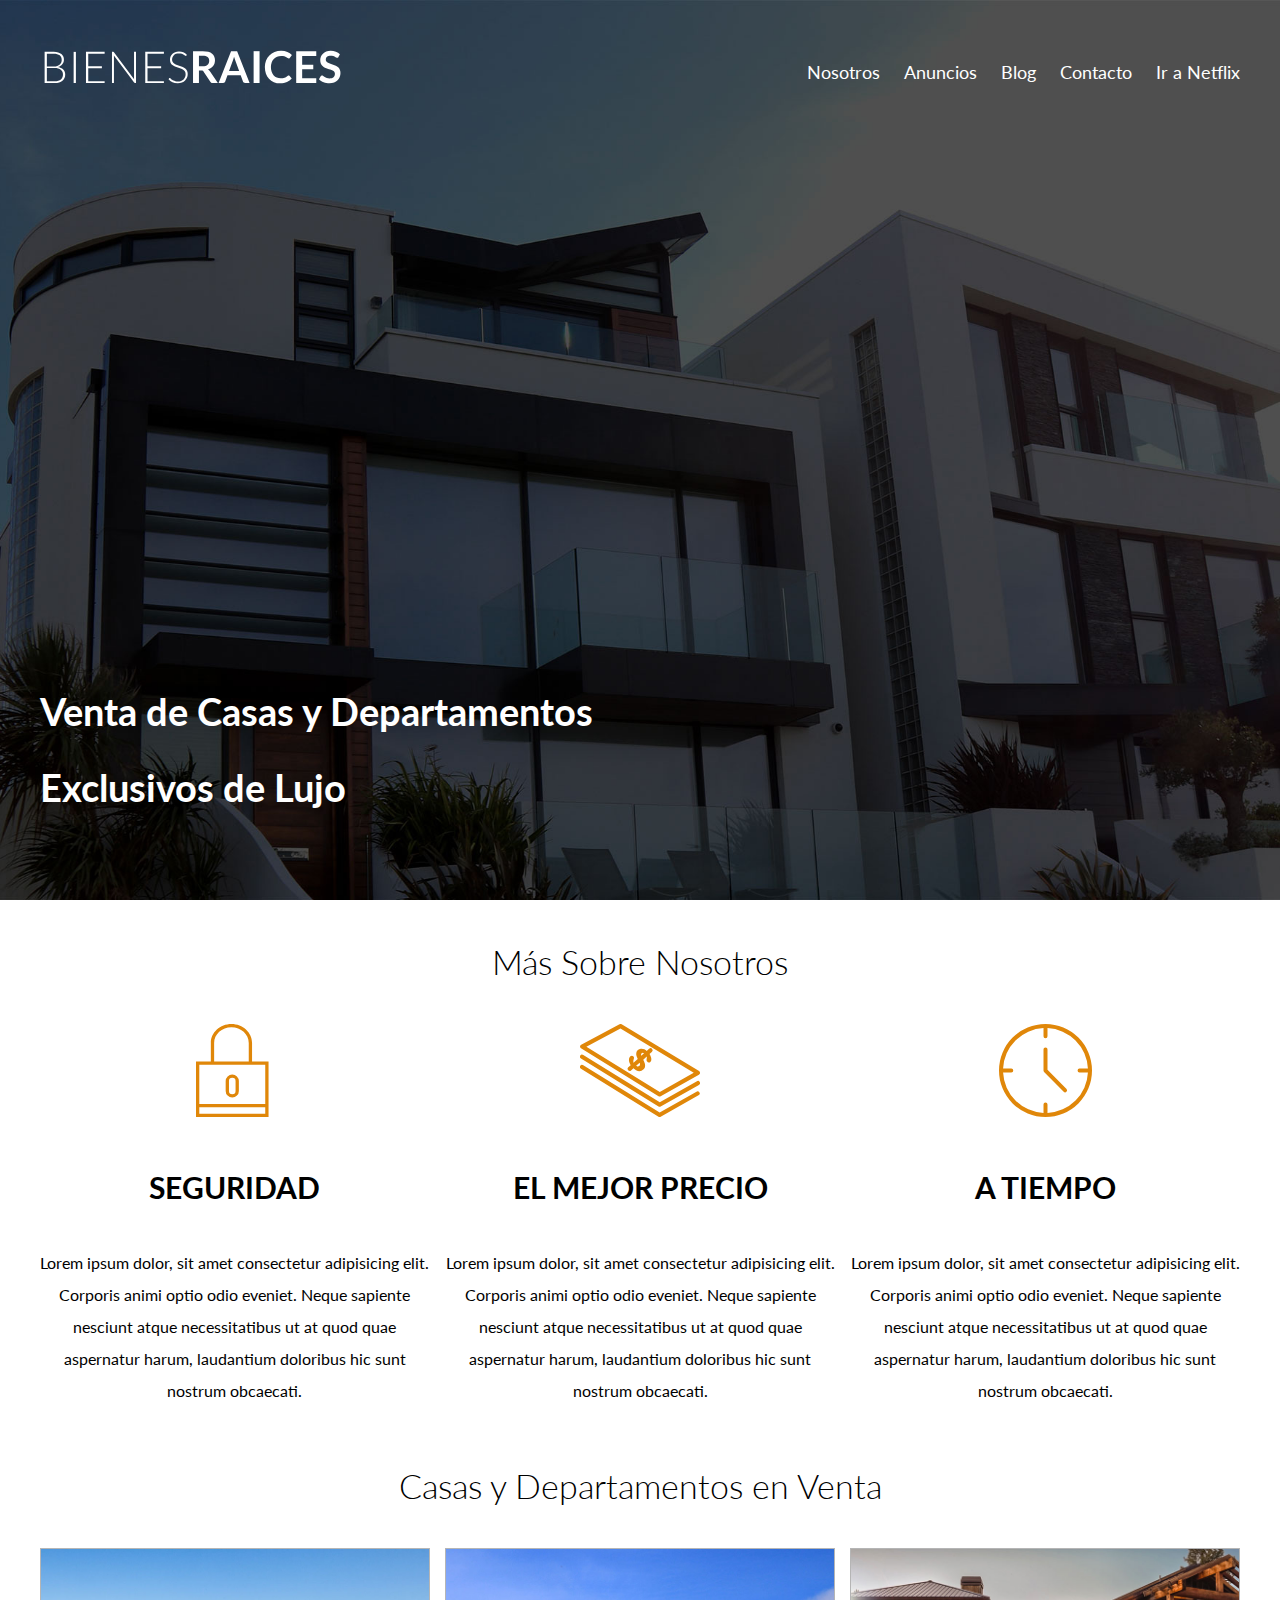
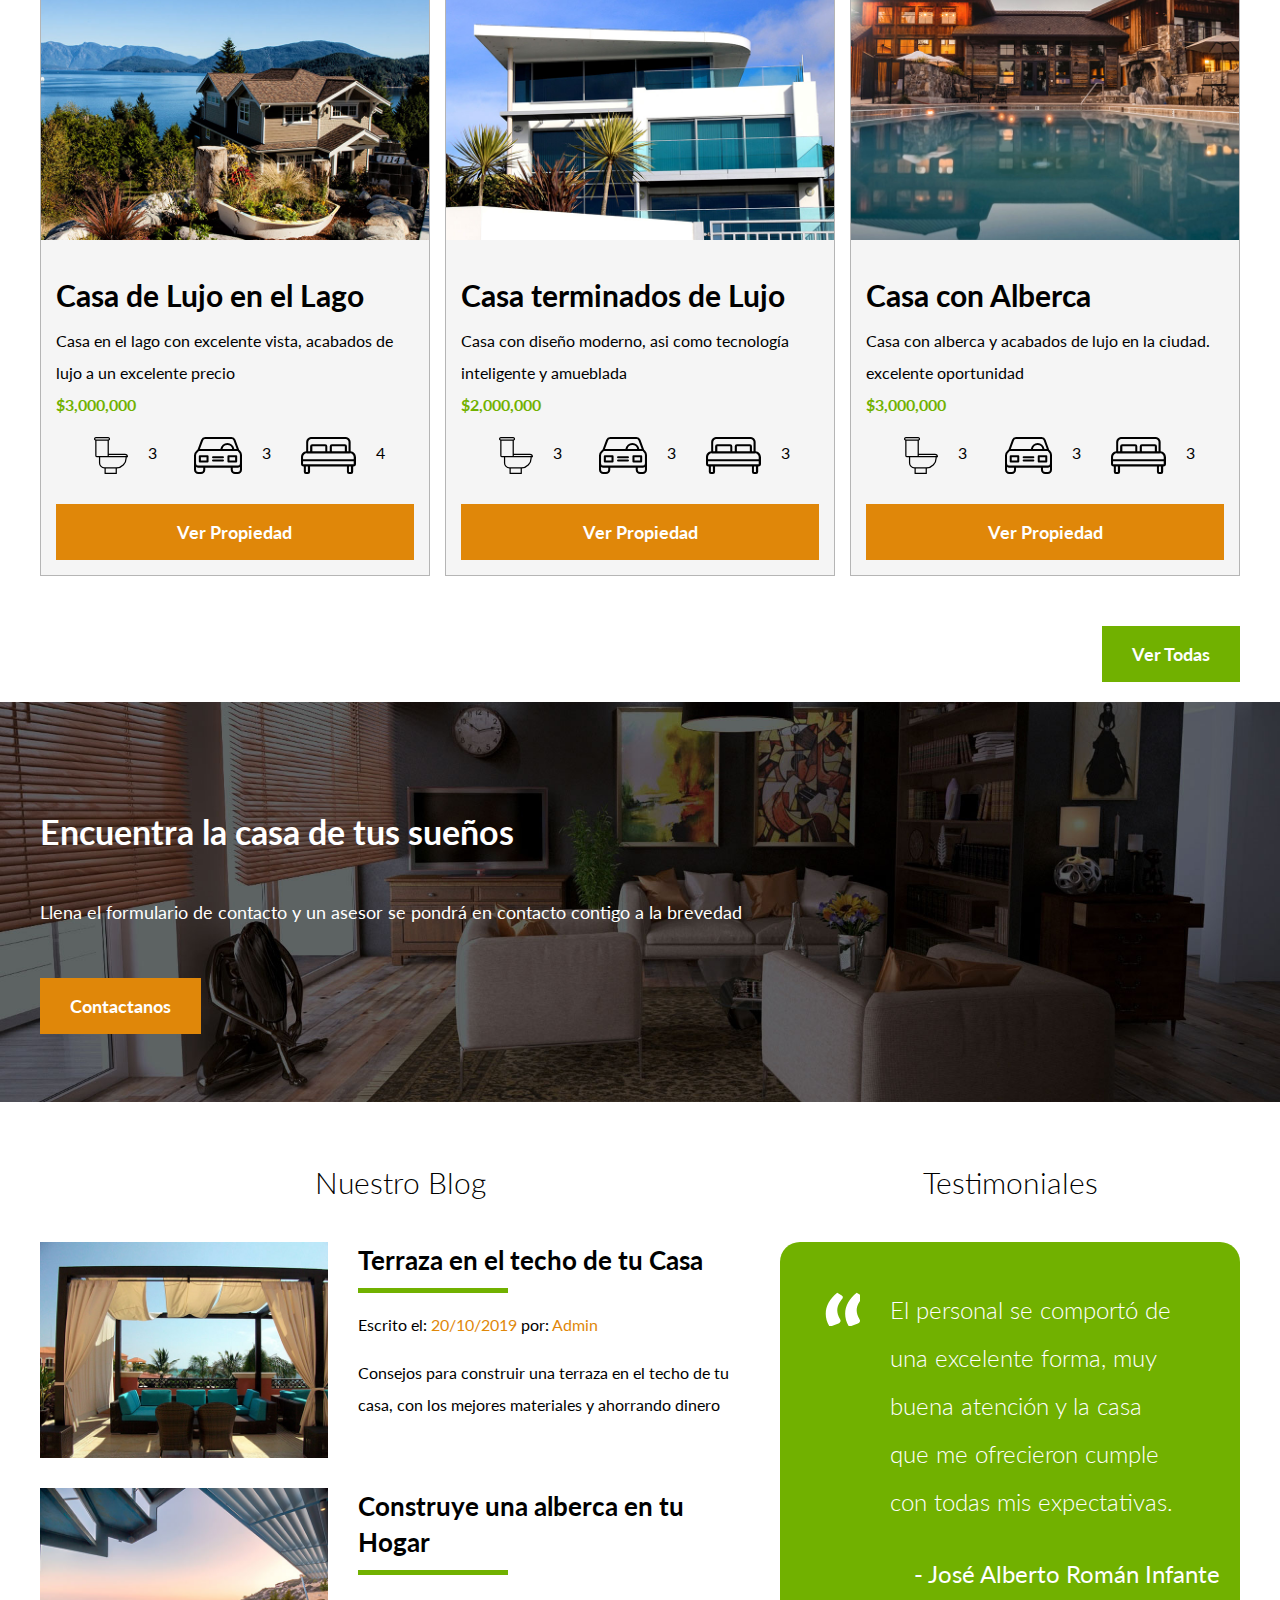
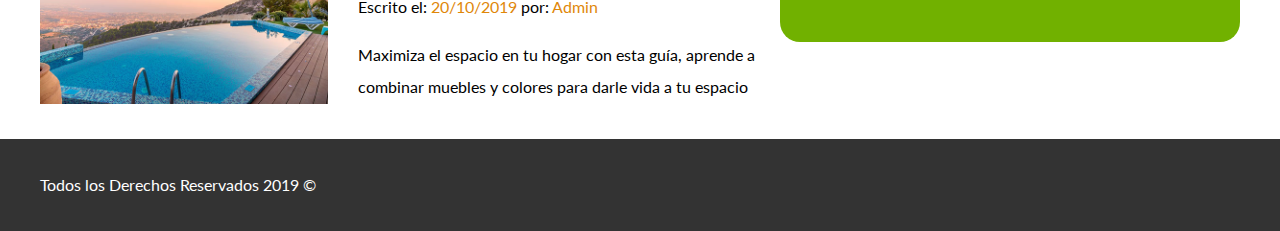
<file: index.html>
<!DOCTYPE html>
<html lang="en">
<head>
    <meta charset="UTF-8">
    <meta name="viewport" content="width=device-width, initial-scale=1.0">
    <meta http-equiv="X-UA-Compatible" content="ie=edge">
    <title>Bienes Raices</title>
    <link href="https://fonts.googleapis.com/css?family=Lato:300,400,700,900&display=swap" rel="stylesheet">
    <link rel="stylesheet" href="css/normalize.css">
    <link rel="stylesheet" href="css/style.css">

</head>
<body>
    <header class="site-header inicio">
        <div class="contenedor contenido-header">
            <div class="barra">
                <a href="/">
                    <img src="img/logo.svg" alt="Logo tipo de Bienes Raices">
                </a>

                <nav class="navegacion">
                    <a href="nosotros.html">Nosotros</a>
                    <a href="anuncios.html">Anuncios</a>
                    <a href="blog.html">Blog</a>
                    <a href="contacto.html">Contacto</a>
                    <a target="_blank" href="http://netflix.com">Ir a Netflix</a>
                </nav>
            </div>
            <h1>Venta de Casas y Departamentos Exclusivos de Lujo</h1>
        </div> <!-- contendor-->
    </header>


<section class="contenedor seccion">
    <h2 class="fw-300 centrar-texto">Más Sobre Nosotros</h2>
    
    <div class="iconos-nosotros">
        <div class="icono">
            <img src="img/icono1.svg" alt="Icono Seguridad">
            <h3>Seguridad</h3>
            <p>Lorem ipsum dolor, sit amet consectetur adipisicing elit. Corporis animi optio odio eveniet. Neque sapiente nesciunt atque necessitatibus ut at quod quae aspernatur harum, laudantium doloribus hic sunt nostrum obcaecati.</p>
        </div>
        
        <div class="icono">
            <img src="img/icono2.svg" alt="Icono Precio">
            <h3 class="encabezado">El Mejor Precio</h3>
            <p>Lorem ipsum dolor, sit amet consectetur adipisicing elit. Corporis animi optio odio eveniet. Neque sapiente nesciunt atque necessitatibus ut at quod quae aspernatur harum, laudantium doloribus hic sunt nostrum obcaecati.</p>
        </div>

        <div class="icono">
            <img src="img/icono3.svg" alt="Icono a Tiempo">
            <h3>A Tiempo</h3>
            <p>Lorem ipsum dolor, sit amet consectetur adipisicing elit. Corporis animi optio odio eveniet. Neque sapiente nesciunt atque necessitatibus ut at quod quae aspernatur harum, laudantium doloribus hic sunt nostrum obcaecati.</p>
        </div>
    </div>
</section>


<main class="contenedor seccion">
    <h2 class="fw-300 centrar-texto">Casas y Departamentos en Venta</h2>
    
    <div class="contendor-anuncios">  
        <div class="anuncio">
            <img src="img/anuncio1.jpg" alt="Anuncio casa en el lago">
            <div class="contenido-anuncio">
                <h3>Casa de Lujo en el Lago</h3>
                <p>Casa en el lago con excelente vista, acabados de lujo a un excelente precio</p>
                <p class="precio">$3,000,000</p>
                
                <ul class="iconos_caracteristicas">
                        <li>
                            <img src="img/icono_wc.svg" alt="icono wc">
                            <p>3</p>
                        </li>
                        <li>
                            <img src="img/icono_estacionamiento.svg" alt="icono autos">
                            <p>3</p>
                        </li>
                        <li>
                            <img src="img/icono_dormitorio.svg" alt="icono habitaciones">
                            <p>4</p>
                        </li>
                    </ul>


                <a href="anuncio.html" class="boton boton-amarillo d-block">Ver Propiedad</a>
            </div>
        </div>

        <div class="anuncio">
            <img src="img/anuncio2.jpg" alt="Anuncio casa de Lujo">
            <div class="contenido-anuncio">
                <h3>Casa terminados de Lujo</h3>
                <p>Casa con diseño moderno, asi como tecnología inteligente y amueblada</p>
                <p class="precio">$2,000,000</p>

                <ul class="iconos_caracteristicas">
                    <li>
                        <img src="img/icono_wc.svg" alt="icono wc">
                        <p>3</p>
                    </li>
                    <li>
                        <img src="img/icono_estacionamiento.svg" alt="icono autos">
                        <p>3</p>
                    </li>
                    <li>
                        <img src="img/icono_dormitorio.svg" alt="icono habitaciones">
                        <p>3</p>
                    </li>
                </ul>

                <a href="anuncio.html" class="boton boton-amarillo d-block">Ver Propiedad</a>
            </div>
        </div>

        <div class="anuncio">
            <img src="img/anuncio3.jpg" alt="Anuncio casa con alberca">
            <div class="contenido-anuncio">
                <h3>Casa con Alberca</h3>
                <p>Casa con alberca y acabados de lujo en la ciudad. excelente oportunidad</p>
                <p class="precio">$3,000,000</p>

                <ul class="iconos_caracteristicas">
                        <li>
                            <img src="img/icono_wc.svg" alt="icono wc">
                            <p>3</p>
                        </li>
                        <li>
                            <img src="img/icono_estacionamiento.svg" alt="icono autos">
                            <p>3</p>
                        </li>
                        <li>
                            <img src="img/icono_dormitorio.svg" alt="icono habitaciones">
                            <p>3</p>
                        </li>
                    </ul>

                <a href="anuncio.html" class="boton boton-amarillo d-block">Ver Propiedad</a>
            </div>
        </div>
    </div>  

    <div class="ver-todas">
        <a href="anuncios.html" class="boton boton-verde">Ver Todas</a>
    </div>
</main>

<section class="imagen-contacto">
    <div class="contenedor contenido-contacto">
        <h2>Encuentra la casa de tus sueños</h2>
        <p>Llena el formulario de contacto y un asesor se pondrá en contacto contigo a la brevedad</p>
        <a href="contacto.html" class="boton boton-amarillo">Contactanos</a>
    </div>
</section>

<div class="seccion-inferior contenedor seccion">
    <section class="blog">
        
            <h3 class="centrar-texto fw-300">Nuestro Blog</h3>

        <article class="entrada-blog">
            <div class="imagen">
                <img src="img/blog1.jpg" alt="Entrada de blog">
            </div>
            <div class="texto-entrada">
                <a href="entrada.html">
                    <h4>Terraza en el techo de tu Casa</h4>
                </a>
                <p>Escrito el: <span> 20/10/2019 </span> por: <span> Admin </span></p>
                <p>Consejos para construir una terraza en el techo de tu casa, con los mejores materiales y ahorrando dinero</p>
            </div>
        </article>
        
        <article class="entrada-blog">
            <div class="imagen">
                <img src="img/blog2.jpg" alt="Entrada de blog">
            </div>
            <div class="texto-entrada">
                <a href="entrada.html">
                    <h4>Construye una alberca en tu Hogar</h4>
                </a>
                <p>Escrito el: <span> 20/10/2019 </span> por: <span> Admin </span></p>
                <p>Maximiza el espacio en tu hogar con esta guía, aprende a combinar muebles y colores para darle vida a tu espacio</p>
            </div>
        </article>
    </section>

    <section class="testimoniales">
        <h3 class="centrar-texto fw-300">Testimoniales</h3>
        <div class="testimonial">
            <blockquote>
                El personal se comportó de una excelente forma, muy buena atención y la casa que me ofrecieron cumple con todas mis expectativas.
            </blockquote>
            <p>- José Alberto Román Infante</p>
        </div>
    </section>
</div>

<footer class="site-footer seccion">
     <div class="contenedor contenedor-footer">
        <nav class="navegacion">
            <a href="nosotros.html">Nosotros</a>
            <a href="anuncios.html">Anuncios</a>
            <a href="blog.html">Blog</a>
            <a href="contacto.html">Contacto</a>
        </nav>

        <p class="copyright">Todos los Derechos Reservados 2019 &copy; </p>
    </div>
</footer>

</body>
</html>
</file>
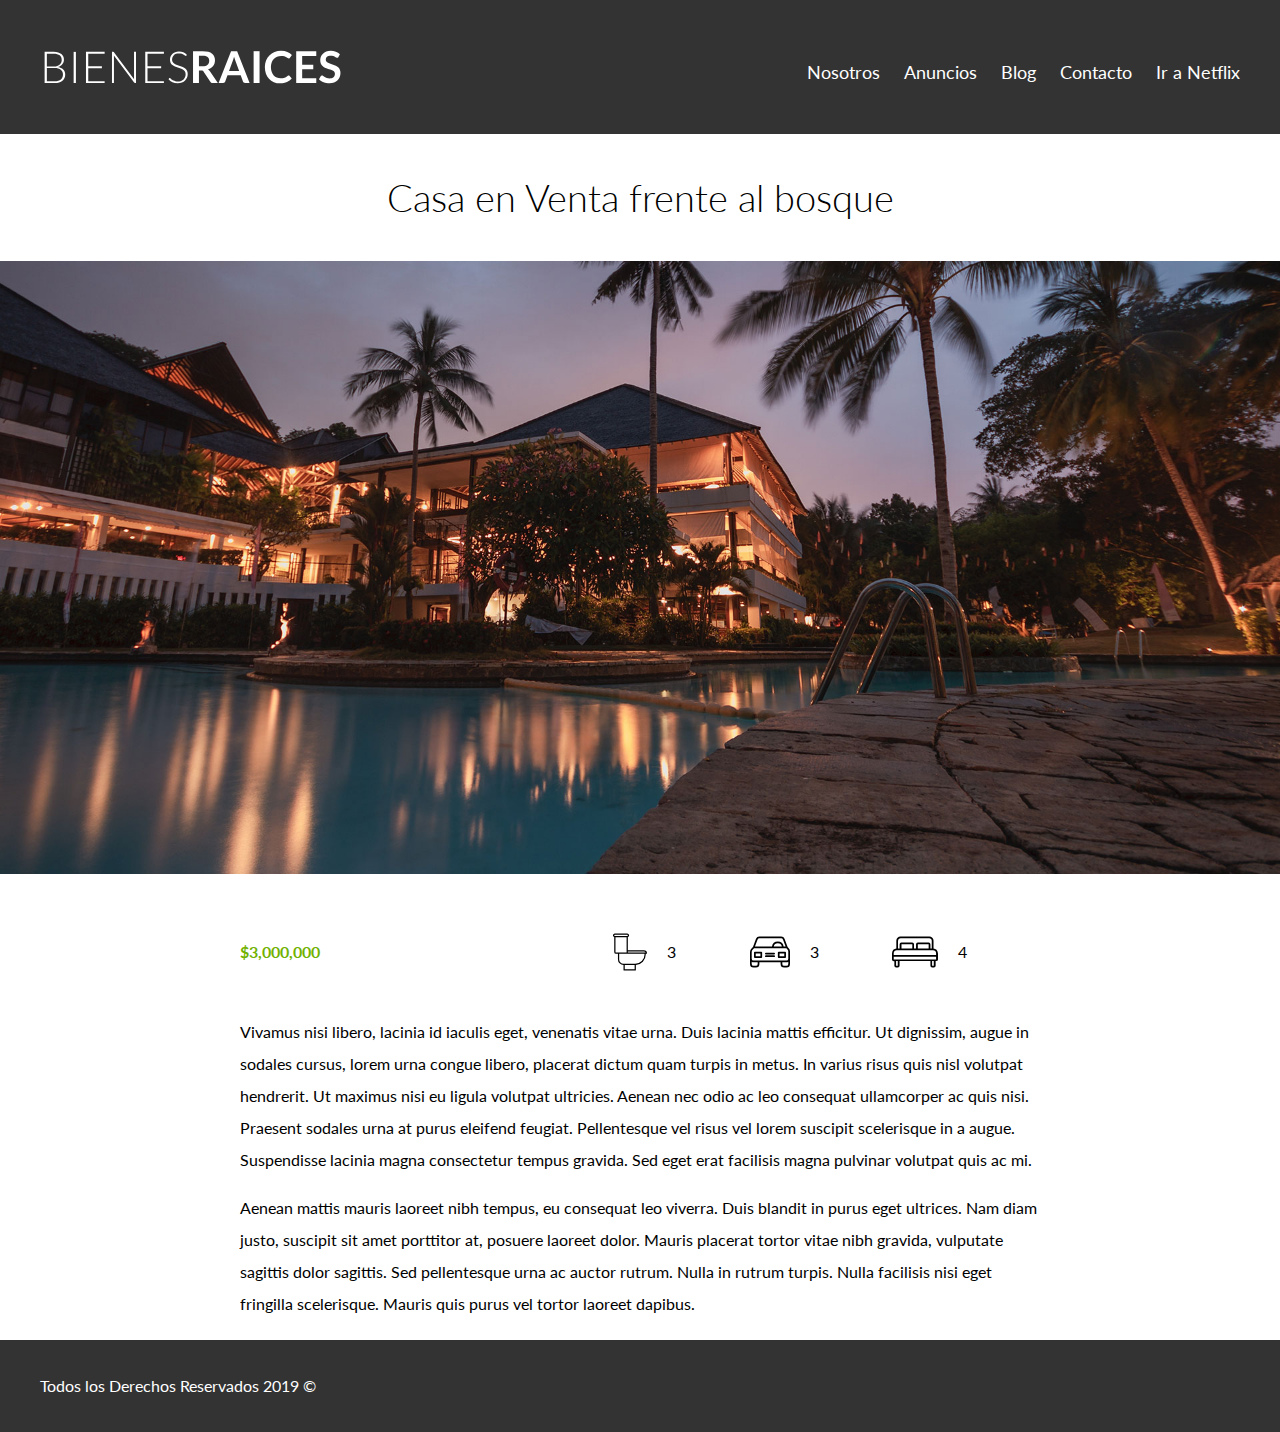
<file: anuncio.html>
<!DOCTYPE html>
<html lang="en">
<head>
    <meta charset="UTF-8">
    <meta name="viewport" content="width=device-width, initial-scale=1.0">
    <meta http-equiv="X-UA-Compatible" content="ie=edge">
    <title>Bienes Raices</title>
    <link href="https://fonts.googleapis.com/css?family=Lato:300,400,700,900&display=swap" rel="stylesheet">
    <link rel="stylesheet" href="css/normalize.css">
    <link rel="stylesheet" href="css/style.css">

</head>
<body>
    <header class="site-header">
        <div class="contenedor contenido-header">
            <div class="barra">
                <a href="/">
                    <img src="img/logo.svg" alt="Logo tipo de Bienes Raices">
                </a>

                <nav class="navegacion">
                    <a href="nosotros.html">Nosotros</a>
                    <a href="anuncios.html">Anuncios</a>
                    <a href="blog.html">Blog</a>
                    <a href="contacto.html">Contacto</a>
                    <a target="_blank" href="http://netflix.com">Ir a Netflix</a>
                </nav>
            </div>
            
        </div> <!-- contendor-->
    </header>

<h1 class="fw-300 centrar-texto">Casa en Venta frente al bosque</h1>
<img src="img/destacada.jpg" alt="Imagen Anuncio">

<main class="contenedor seccion contenido-centrado">
    <div class="resumen-propiedad">
        <p class="precio">$3,000,000</p>
        <ul class="iconos_caracteristicas">
            <li>
                <img src="img/icono_wc.svg" alt="icono wc">
                <p>3</p>
            </li>
            <li>
                <img src="img/icono_estacionamiento.svg" alt="icono autos">
                <p>3</p>
            </li>
            <li>
                <img src="img/icono_dormitorio.svg" alt="icono habitaciones">
                <p>4</p>
            </li>
        </ul>
    </div><!--resume-propiedad-->

    <p>Vivamus nisi libero, lacinia id iaculis eget, venenatis vitae urna. Duis lacinia mattis efficitur. Ut dignissim, 
    augue in sodales cursus, lorem urna congue libero, placerat dictum quam turpis in metus. In varius risus quis nisl volutpat hendrerit. 
    Ut maximus nisi eu ligula volutpat ultricies. Aenean nec odio ac leo consequat ullamcorper ac quis nisi. 
    Praesent sodales urna at purus eleifend feugiat. Pellentesque vel risus vel lorem suscipit scelerisque in a augue. 
    Suspendisse lacinia magna consectetur tempus gravida. Sed eget erat facilisis magna pulvinar volutpat quis ac mi.</p>

    <p>Aenean mattis mauris laoreet nibh tempus, eu consequat leo viverra. Duis blandit in purus eget ultrices. 
    Nam diam justo, suscipit sit amet porttitor at, posuere laoreet dolor. Mauris placerat tortor vitae nibh gravida, 
    vulputate sagittis dolor sagittis. Sed pellentesque urna ac auctor rutrum. Nulla in rutrum turpis. 
    Nulla facilisis nisi eget fringilla scelerisque. Mauris quis purus vel tortor laoreet dapibus.</p>

</main>

<footer class="site-footer seccion">
     <div class="contenedor contenedor-footer">
        <nav class="navegacion">
            <a href="nosotros.html">Nosotros</a>
            <a href="anuncios.html">Anuncios</a>
            <a href="blog.html">Blog</a>
            <a href="contacto.html">Contacto</a>
        </nav>

        <p class="copyright">Todos los Derechos Reservados 2019 &copy; </p>
    </div>
</footer>

</body>
</html>
</file>
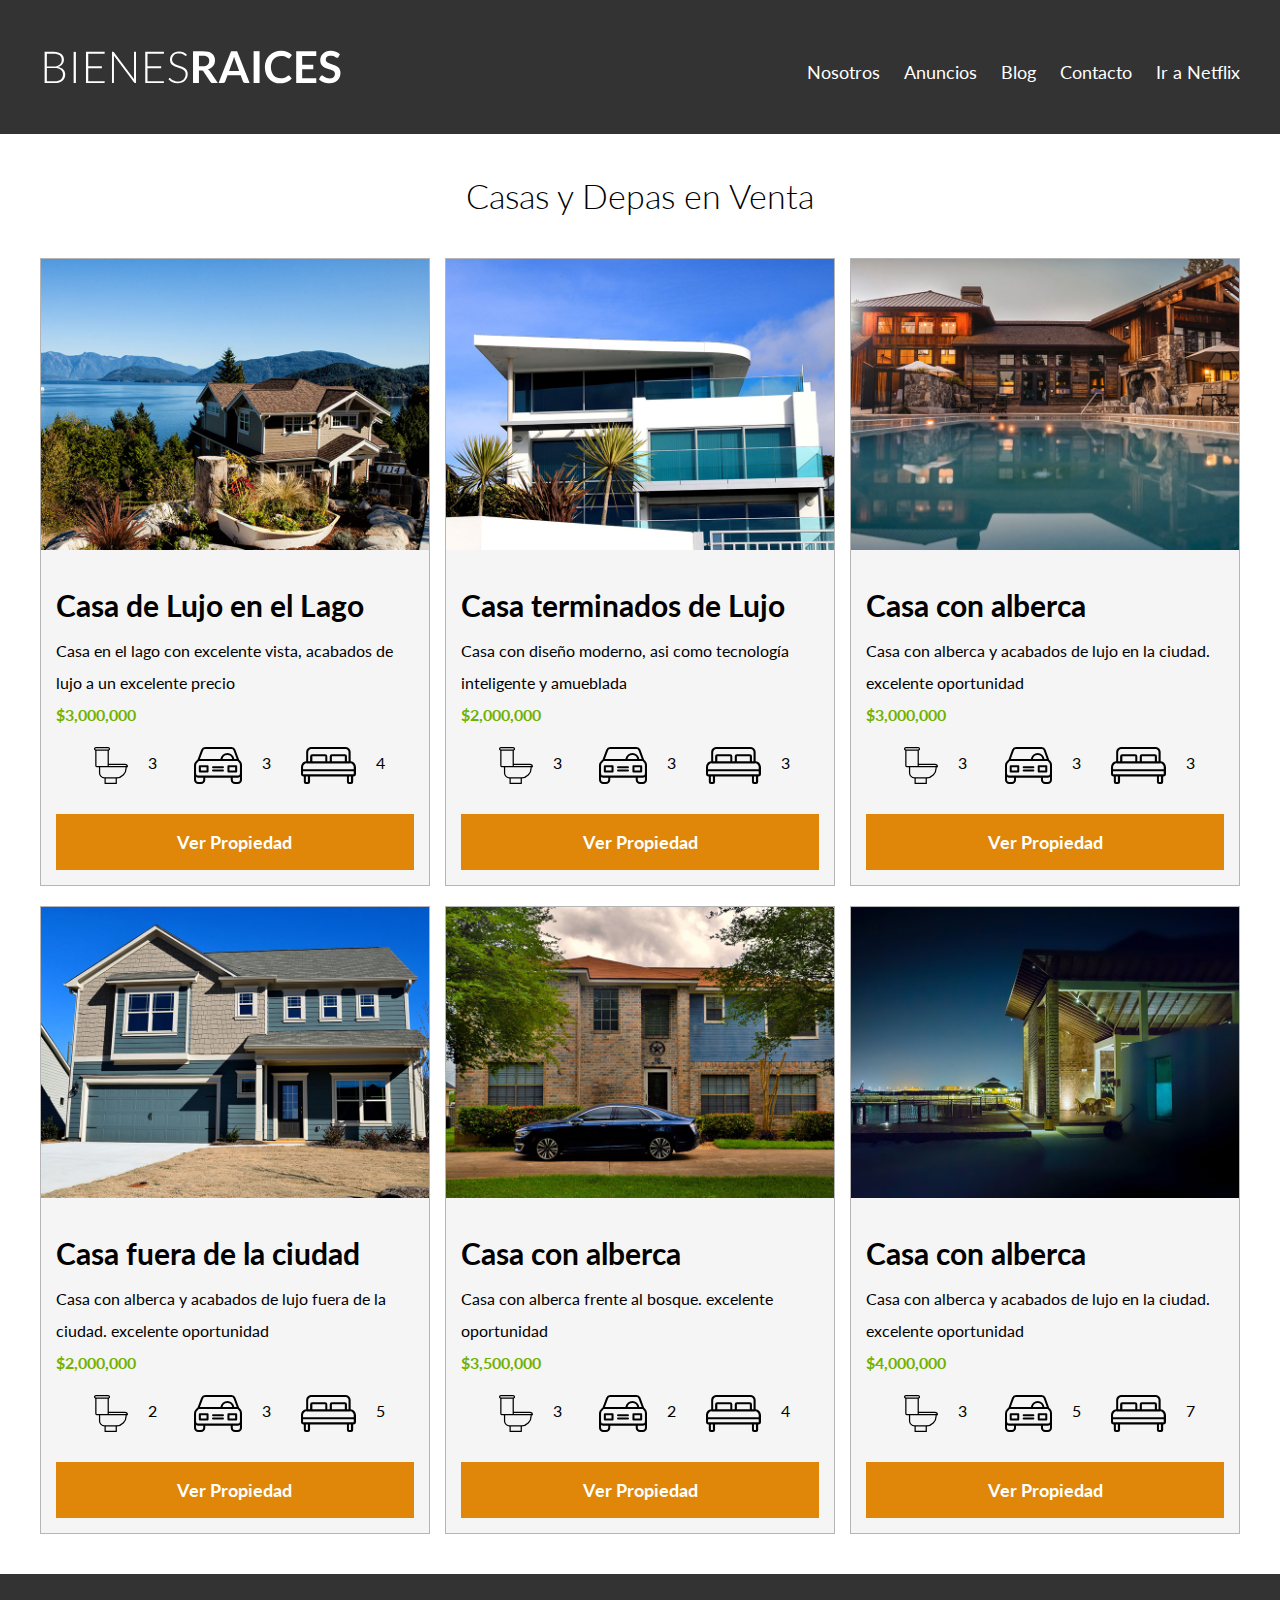
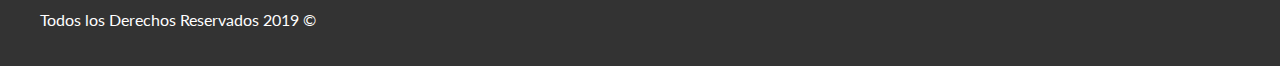
<file: anuncios.html>
<!DOCTYPE html>
<html lang="en">
<head>
    <meta charset="UTF-8">
    <meta name="viewport" content="width=device-width, initial-scale=1.0">
    <meta http-equiv="X-UA-Compatible" content="ie=edge">
    <title>Bienes Raices</title>
    <link href="https://fonts.googleapis.com/css?family=Lato:300,400,700,900&display=swap" rel="stylesheet">
    <link rel="stylesheet" href="css/normalize.css">
    <link rel="stylesheet" href="css/style.css">

</head>
<body>
    <header class="site-header">
        <div class="contenedor contenido-header">
            <div class="barra">
                <a href="/">
                    <img src="img/logo.svg" alt="Logo tipo de Bienes Raices">
                </a>

                <nav class="navegacion">
                    <a href="nosotros.html">Nosotros</a>
                    <a href="anuncios.html">Anuncios</a>
                    <a href="blog.html">Blog</a>
                    <a href="contacto.html">Contacto</a>
                    <a target="_blank" href="http://netflix.com">Ir a Netflix</a>
                </nav>
            </div>
            
        </div> <!-- contendor-->
    </header>

<main class="contenedor seccion">
        <h2 class="fw-300 centrar-texto">Casas y Depas en Venta</h2>
        
        <div class="contendor-anuncios">  
            <div class="anuncio">
                <img src="img/anuncio1.jpg" alt="Anuncio casa en el lago">
                <div class="contenido-anuncio">
                    <h3>Casa de Lujo en el Lago</h3>
                    <p>Casa en el lago con excelente vista, acabados de lujo a un excelente precio</p>
                    <p class="precio">$3,000,000</p>
                    
                    <ul class="iconos_caracteristicas">
                            <li>
                                <img src="img/icono_wc.svg" alt="icono wc">
                                <p>3</p>
                            </li>
                            <li>
                                <img src="img/icono_estacionamiento.svg" alt="icono autos">
                                <p>3</p>
                            </li>
                            <li>
                                <img src="img/icono_dormitorio.svg" alt="icono habitaciones">
                                <p>4</p>
                            </li>
                        </ul>
    
    
                    <a href="anuncio.html" class="boton boton-amarillo d-block">Ver Propiedad</a>
                </div>
            </div>
    
            <div class="anuncio">
                <img src="img/anuncio2.jpg" alt="Anuncio casa de Lujo">
                <div class="contenido-anuncio">
                    <h3>Casa terminados de Lujo</h3>
                    <p>Casa con diseño moderno, asi como tecnología inteligente y amueblada</p>
                    <p class="precio">$2,000,000</p>
    
                    <ul class="iconos_caracteristicas">
                        <li>
                            <img src="img/icono_wc.svg" alt="icono wc">
                            <p>3</p>
                        </li>
                        <li>
                            <img src="img/icono_estacionamiento.svg" alt="icono autos">
                            <p>3</p>
                        </li>
                        <li>
                            <img src="img/icono_dormitorio.svg" alt="icono habitaciones">
                            <p>3</p>
                        </li>
                    </ul>
    
                    <a href="anuncio.html" class="boton boton-amarillo d-block">Ver Propiedad</a>
                </div>
            </div>
    
            <div class="anuncio">
                <img src="img/anuncio3.jpg" alt="Anuncio casa con alberca">
                <div class="contenido-anuncio">
                    <h3>Casa con alberca</h3>
                    <p>Casa con alberca y acabados de lujo en la ciudad. excelente oportunidad</p>
                    <p class="precio">$3,000,000</p>
    
                    <ul class="iconos_caracteristicas">
                            <li>
                                <img src="img/icono_wc.svg" alt="icono wc">
                                <p>3</p>
                            </li>
                            <li>
                                <img src="img/icono_estacionamiento.svg" alt="icono autos">
                                <p>3</p>
                            </li>
                            <li>
                                <img src="img/icono_dormitorio.svg" alt="icono habitaciones">
                                <p>3</p>
                            </li>
                        </ul>
    
                    <a href="anuncio.html" class="boton boton-amarillo d-block">Ver Propiedad</a>
                </div><!--Contenido Anuncio-->
            </div><!--Anuncio-->
            
            <div class="anuncio">
                <img src="img/anuncio4.jpg" alt="Anuncio casa de lujo">
                <div class="contenido-anuncio">
                    <h3>Casa fuera de la ciudad</h3>
                    <p>Casa con alberca y acabados de lujo fuera de la ciudad. excelente oportunidad</p>
                    <p class="precio">$2,000,000</p>
    
                    <ul class="iconos_caracteristicas">
                            <li>
                                <img src="img/icono_wc.svg" alt="icono wc">
                                <p>2</p>
                            </li>
                            <li>
                                <img src="img/icono_estacionamiento.svg" alt="icono autos">
                                <p>3</p>
                            </li>
                            <li>
                                <img src="img/icono_dormitorio.svg" alt="icono habitaciones">
                                <p>5</p>
                            </li>
                        </ul>
    
                    <a href="anuncio.html" class="boton boton-amarillo d-block">Ver Propiedad</a>
                </div><!--Contenido Anuncio-->
            </div><!--Anuncio-->

            <div class="anuncio">
                <img src="img/anuncio5.jpg" alt="Anuncio casa frente al bosque">
                <div class="contenido-anuncio">
                    <h3>Casa con alberca</h3>
                    <p>Casa con alberca frente al bosque. excelente oportunidad</p>
                    <p class="precio">$3,500,000</p>
    
                    <ul class="iconos_caracteristicas">
                            <li>
                                <img src="img/icono_wc.svg" alt="icono wc">
                                <p>3</p>
                            </li>
                            <li>
                                <img src="img/icono_estacionamiento.svg" alt="icono autos">
                                <p>2</p>
                            </li>
                            <li>
                                <img src="img/icono_dormitorio.svg" alt="icono habitaciones">
                                <p>4</p>
                            </li>
                        </ul>
    
                    <a href="anuncio.html" class="boton boton-amarillo d-block">Ver Propiedad</a>
                </div><!--Contenido Anuncio-->
            </div><!--Anuncio-->

            <div class="anuncio">
                <img src="img/anuncio6.jpg" alt="Anuncio casa con alberca">
                <div class="contenido-anuncio">
                    <h3>Casa con alberca</h3>
                    <p>Casa con alberca y acabados de lujo en la ciudad. excelente oportunidad</p>
                    <p class="precio">$4,000,000</p>

                    <ul class="iconos_caracteristicas">
                            <li>
                                <img src="img/icono_wc.svg" alt="icono wc">
                                <p>3</p>
                            </li>
                            <li>
                                <img src="img/icono_estacionamiento.svg" alt="icono autos">
                                <p>5</p>
                            </li>
                            <li>
                                <img src="img/icono_dormitorio.svg" alt="icono habitaciones">
                                <p>7</p>
                            </li>
                        </ul>

                    <a href="anuncio.html" class="boton boton-amarillo d-block">Ver Propiedad</a>
                </div><!--Contenido Anuncio-->
            </div><!--Anuncio-->
        </div>  
    
       
    </main>

<footer class="site-footer seccion">
     <div class="contenedor contenedor-footer">
        <nav class="navegacion">
            <a href="nosotros.html">Nosotros</a>
            <a href="anuncios.html">Anuncios</a>
            <a href="blog.html">Blog</a>
            <a href="contacto.html">Contacto</a>
        </nav>

        <p class="copyright">Todos los Derechos Reservados 2019 &copy; </p>
    </div>
</footer>

</body>
</html>
</file>
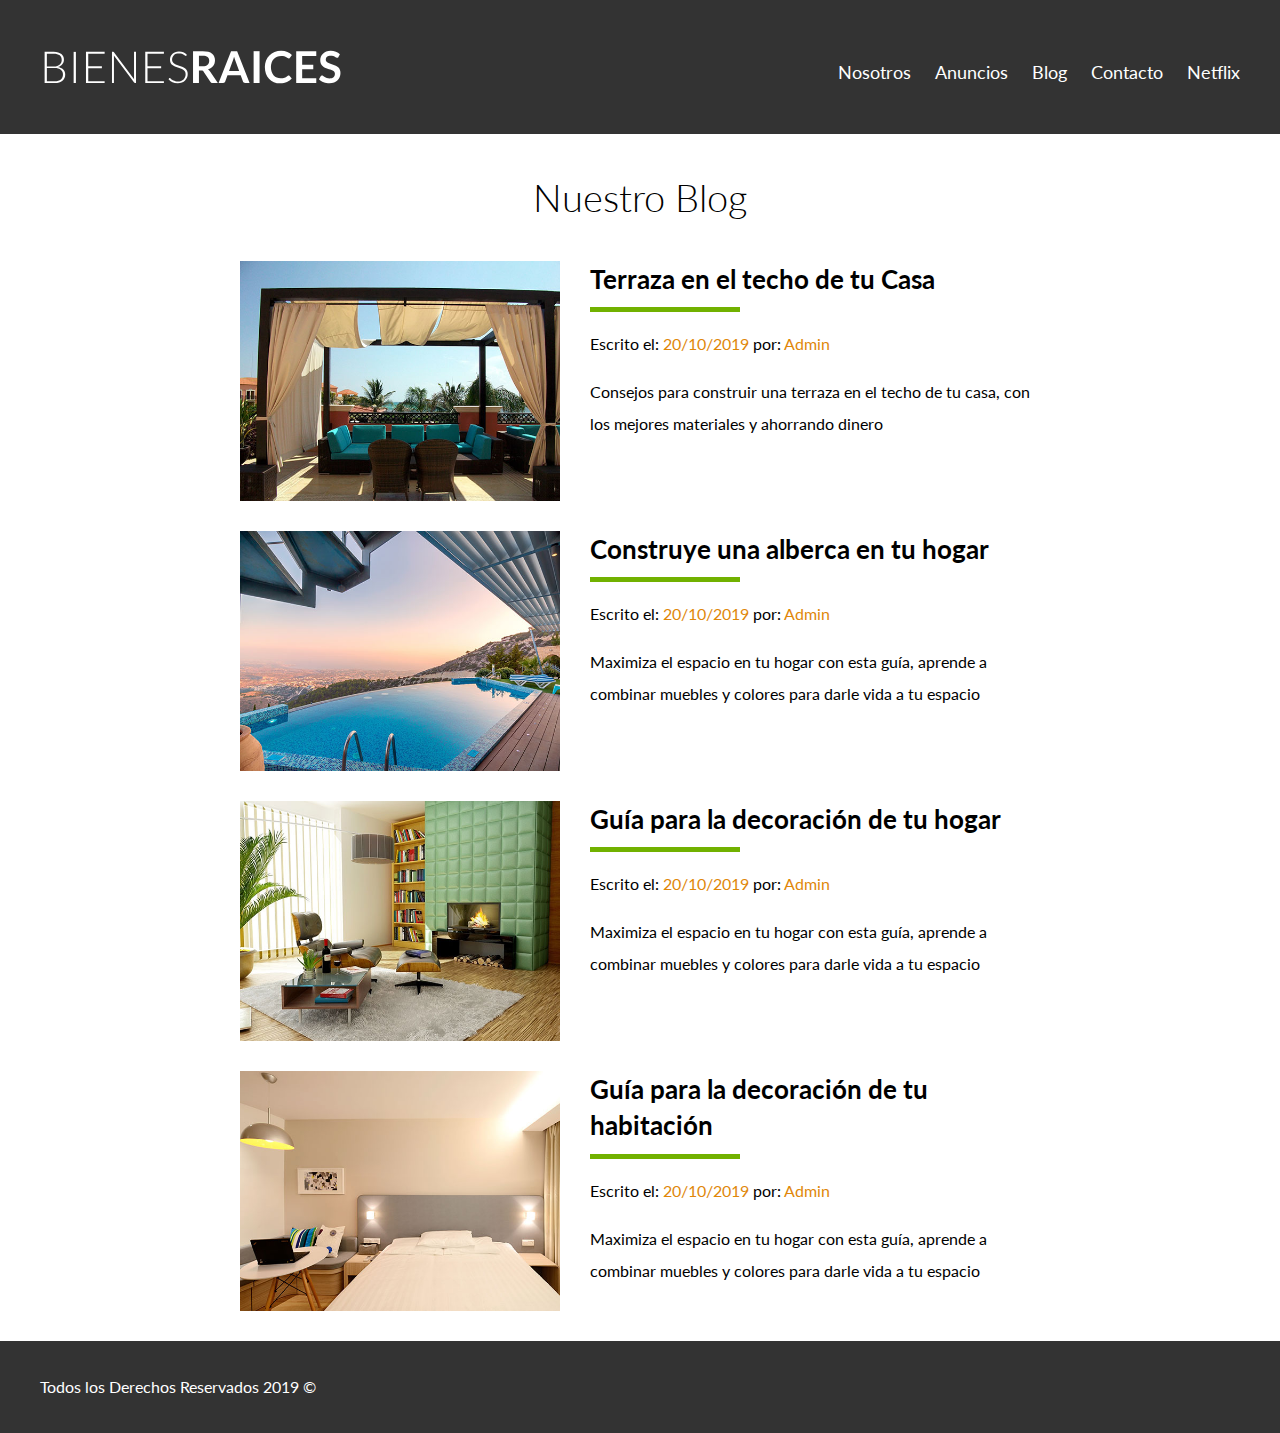
<file: blog.html>
<!DOCTYPE html>
<html lang="en">

<head>
    <meta charset="UTF-8">
    <meta name="viewport" content="width=device-width, initial-scale=1.0">
    <meta http-equiv="X-UA-Compatible" content="ie=edge">
    <title>Bienes Raices</title>
    <link href="https://fonts.googleapis.com/css?family=Lato:300,400,700,900&display=swap" rel="stylesheet">
    <link rel="stylesheet" href="css/normalize.css">
    <link rel="stylesheet" href="css/style.css">

</head>

<body>
    <header class="site-header">
        <div class="contenedor contenido-header">
            <div class="barra">
                <a href="/">
                    <img src="img/logo.svg" alt="Logo tipo de Bienes Raices">
                </a>

                <nav class="navegacion">
                    <a href="nosotros.html">Nosotros</a>
                    <a href="anuncios.html">Anuncios</a>
                    <a href="blog.html">Blog</a>
                    <a href="contacto.html">Contacto</a>
                    <a target="_blank" href="http://netflix.com">Netflix</a>
                </nav>
            </div>

        </div>
        <!-- contendor-->
    </header>

    <main class="contenedor seccion contenido-centrado">
        <h1 class="fw-300 centrar-texto">Nuestro Blog</h1>

        <article class="entrada-blog">
            <div class="imagen">
                <img src="img/blog1.jpg" alt="Entrada de blog">
            </div>
            <div class="texto-entrada">
                <a href="entrada.html">
                    <h4>Terraza en el techo de tu Casa</h4>
                </a>
                <p>Escrito el: <span> 20/10/2019 </span> por: <span> Admin </span></p>
                <p>Consejos para construir una terraza en el techo de tu casa, con los mejores materiales y ahorrando dinero</p>
            </div>
        </article>

        <article class="entrada-blog">
            <div class="imagen">
                <img src="img/blog2.jpg" alt="Entrada de blog">
            </div>
            <div class="texto-entrada">
                <a href="entrada.html">
                    <h4>Construye una alberca en tu hogar</h4>
                </a>
                <p>Escrito el: <span> 20/10/2019 </span> por: <span> Admin </span></p>
                <p>Maximiza el espacio en tu hogar con esta guía, aprende a combinar muebles y colores para darle vida a tu espacio</p>
            </div>
        </article>

        <article class="entrada-blog">
            <div class="imagen">
                <img src="img/blog3.jpg" alt="Entrada de blog">
            </div>
            <div class="texto-entrada">
                <a href="entrada.html">
                    <h4>Guía para la decoración de tu hogar</h4>
                </a>
                <p>Escrito el: <span> 20/10/2019 </span> por: <span> Admin </span></p>
                <p>Maximiza el espacio en tu hogar con esta guía, aprende a combinar muebles y colores para darle vida a tu espacio</p>
            </div>
        </article>

        <article class="entrada-blog">
            <div class="imagen">
                <img src="img/blog4.jpg" alt="Entrada de blog">
            </div>
            <div class="texto-entrada">
                <a href="entrada.html">
                    <h4>Guía para la decoración de tu habitación</h4>
                </a>
                <p>Escrito el: <span> 20/10/2019 </span> por: <span> Admin </span></p>
                <p>Maximiza el espacio en tu hogar con esta guía, aprende a combinar muebles y colores para darle vida a tu espacio</p>
            </div>
        </article>

    </main>

    <footer class="site-footer seccion">
        <div class="contenedor contenedor-footer">
            <nav class="navegacion">
                <a href="nosotros.html">Nosotros</a>
                <a href="anuncios.html">Anuncios</a>
                <a href="blog.html">Blog</a>
                <a href="contacto.html">Contacto</a>
            </nav>

            <p class="copyright">Todos los Derechos Reservados 2019 &copy; </p>
        </div>
    </footer>

</body>

</html>
</file>
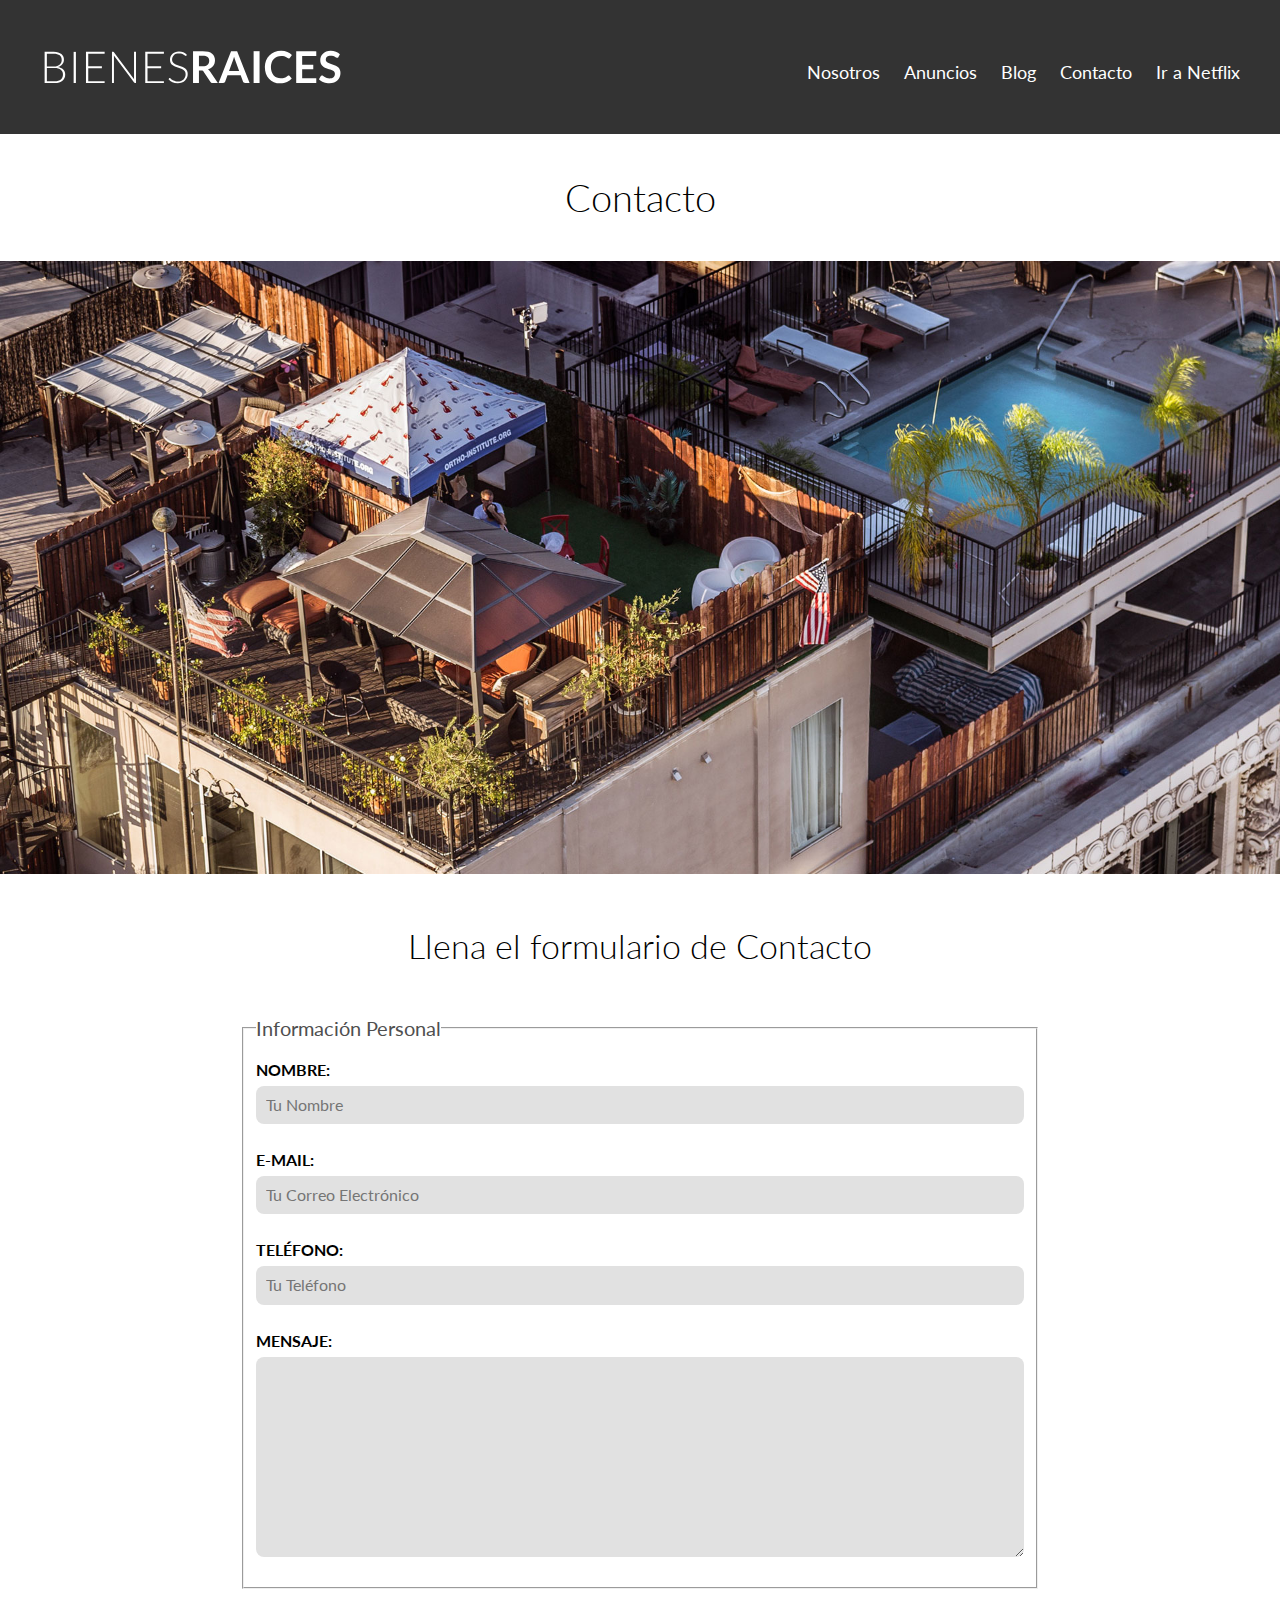
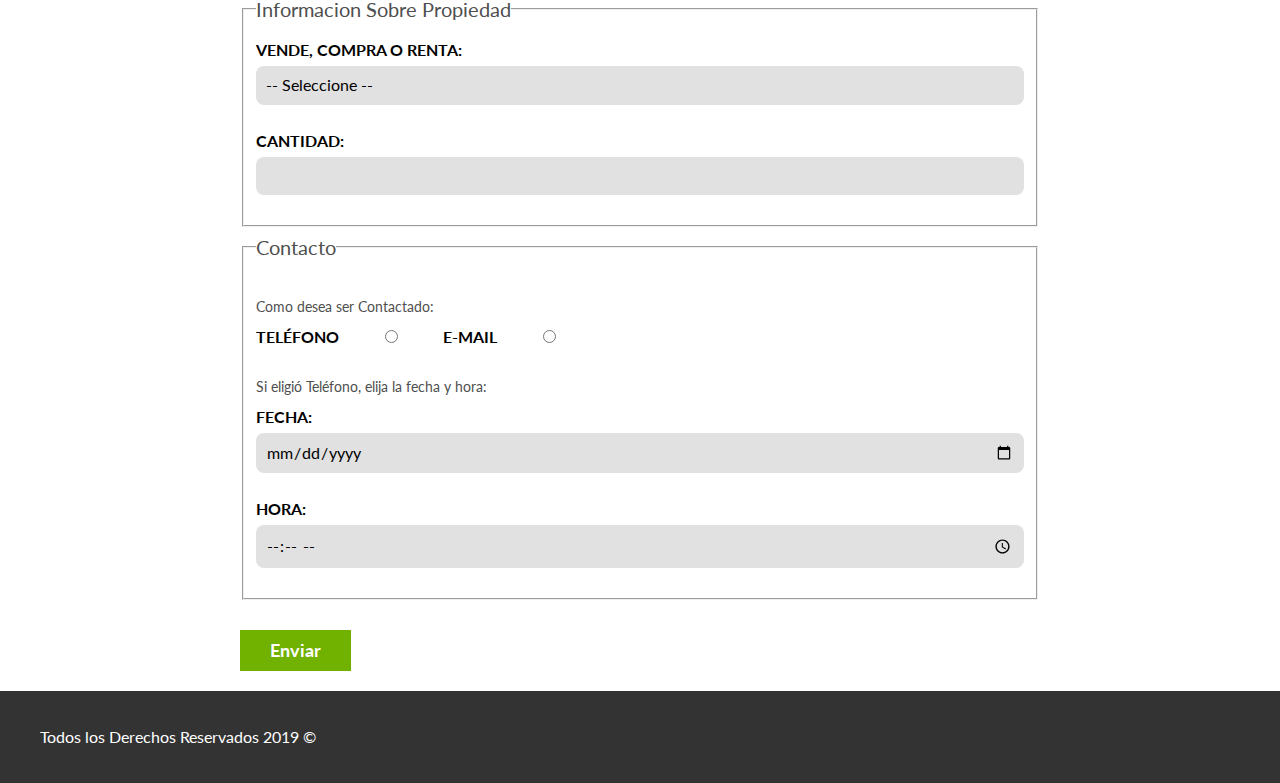
<file: contacto.html>
<!DOCTYPE html>
<html lang="en">
<head>
    <meta charset="UTF-8">
    <meta name="viewport" content="width=device-width, initial-scale=1.0">
    <meta http-equiv="X-UA-Compatible" content="ie=edge">
    <title>Bienes Raices</title>
    <link href="https://fonts.googleapis.com/css?family=Lato:300,400,700,900&display=swap" rel="stylesheet">
    <link rel="stylesheet" href="css/normalize.css">
    <link rel="stylesheet" href="css/style.css">

</head>
<body>
    <header class="site-header">
        <div class="contenedor contenido-header">
            <div class="barra">
                <a href="/">
                    <img src="img/logo.svg" alt="Logo tipo de Bienes Raices">
                </a>

                <nav class="navegacion">
                    <a href="nosotros.html">Nosotros</a>
                    <a href="anuncios.html">Anuncios</a>
                    <a href="blog.html">Blog</a>
                    <a href="contacto.html">Contacto</a>
                    <a target="_blank" href="http://netflix.com">Ir a Netflix</a>
                </nav>
            </div>
            
        </div> <!-- contendor-->
    </header>

<h1 class="fw-300 centrar-texto">Contacto</h1>
<img src="img/destacada3.jpg" alt="Imagen Principal">

<main class="contenedor seccion contenido-centrado">
    <h2 class="fw-300 centrar-texto">Llena el formulario de Contacto</h2>

    <form class="contacto" action="">

        <fieldset>
            <legend>Información Personal</legend>

            <label for="nombre">Nombre:</label>
            <input type="text" id="nombre" placeholder="Tu Nombre">

            <label for="email">E-mail:</label>
            <input type="email" id="email" placeholder="Tu Correo Electrónico" required>

            <label for="telefono">Teléfono:</label>
            <input type="tel" id="telefono" placeholder="Tu Teléfono" required>

            <label for="mensaje">Mensaje:</label>
            <textarea id="mensaje"></textarea>

            

        </fieldset>

        <fieldset>
                <legend>Informacion Sobre Propiedad</legend>
    
                <label for="opciones">Vende, Compra o Renta:</label>
                <select id="opciones">
                    <option value="Compra">Compra</option>
                    <option value="Vende">Vende</option>
                    <option value="Renta">Renta</option>
                    <option value="" disabled selected>-- Seleccione --</option>
                </select>
    
                <label for="cantidad">Cantidad:</label>
                <input type="number" id="cantidad" min="0" max="100">
    
            </fieldset>

            <fieldset>
                    <legend>Contacto</legend>

                    <p>Como desea ser Contactado:</p>

                    <div class="div forma-contacto">
                        <label for="telefono">Teléfono</label>
                        <input type="radio" name="contacto" value="telefono" id="telefono">

                        <label for="correo">E-mail</label>
                        <input type="radio" name="contacto" value="correo" id="correo">
                    </div>

                    <p>Si eligió Teléfono, elija la fecha y hora:</p>
                    <label for="fecha">Fecha:</label>
                    <input type="date" id="fecha">

                    <label for="hora">Hora:</label>
                    <input type="time" id="hora" min="9:00" max="6:00">
                    
                </fieldset>


        <input type="submit" value="Enviar" class="boton boton-verde">
    </form>

</main>


<footer class="site-footer seccion">
        <div class="contenedor contenedor-footer">
           <nav class="navegacion">
               <a href="nosotros.html">Nosotros</a>
               <a href="anuncios.html">Anuncios</a>
               <a href="blog.html">Blog</a>
               <a href="contacto.html">Contacto</a>
           </nav>
   
           <p class="copyright">Todos los Derechos Reservados 2019 &copy; </p>
       </div>
   </footer>
   
   </body>
   </html>
</file>
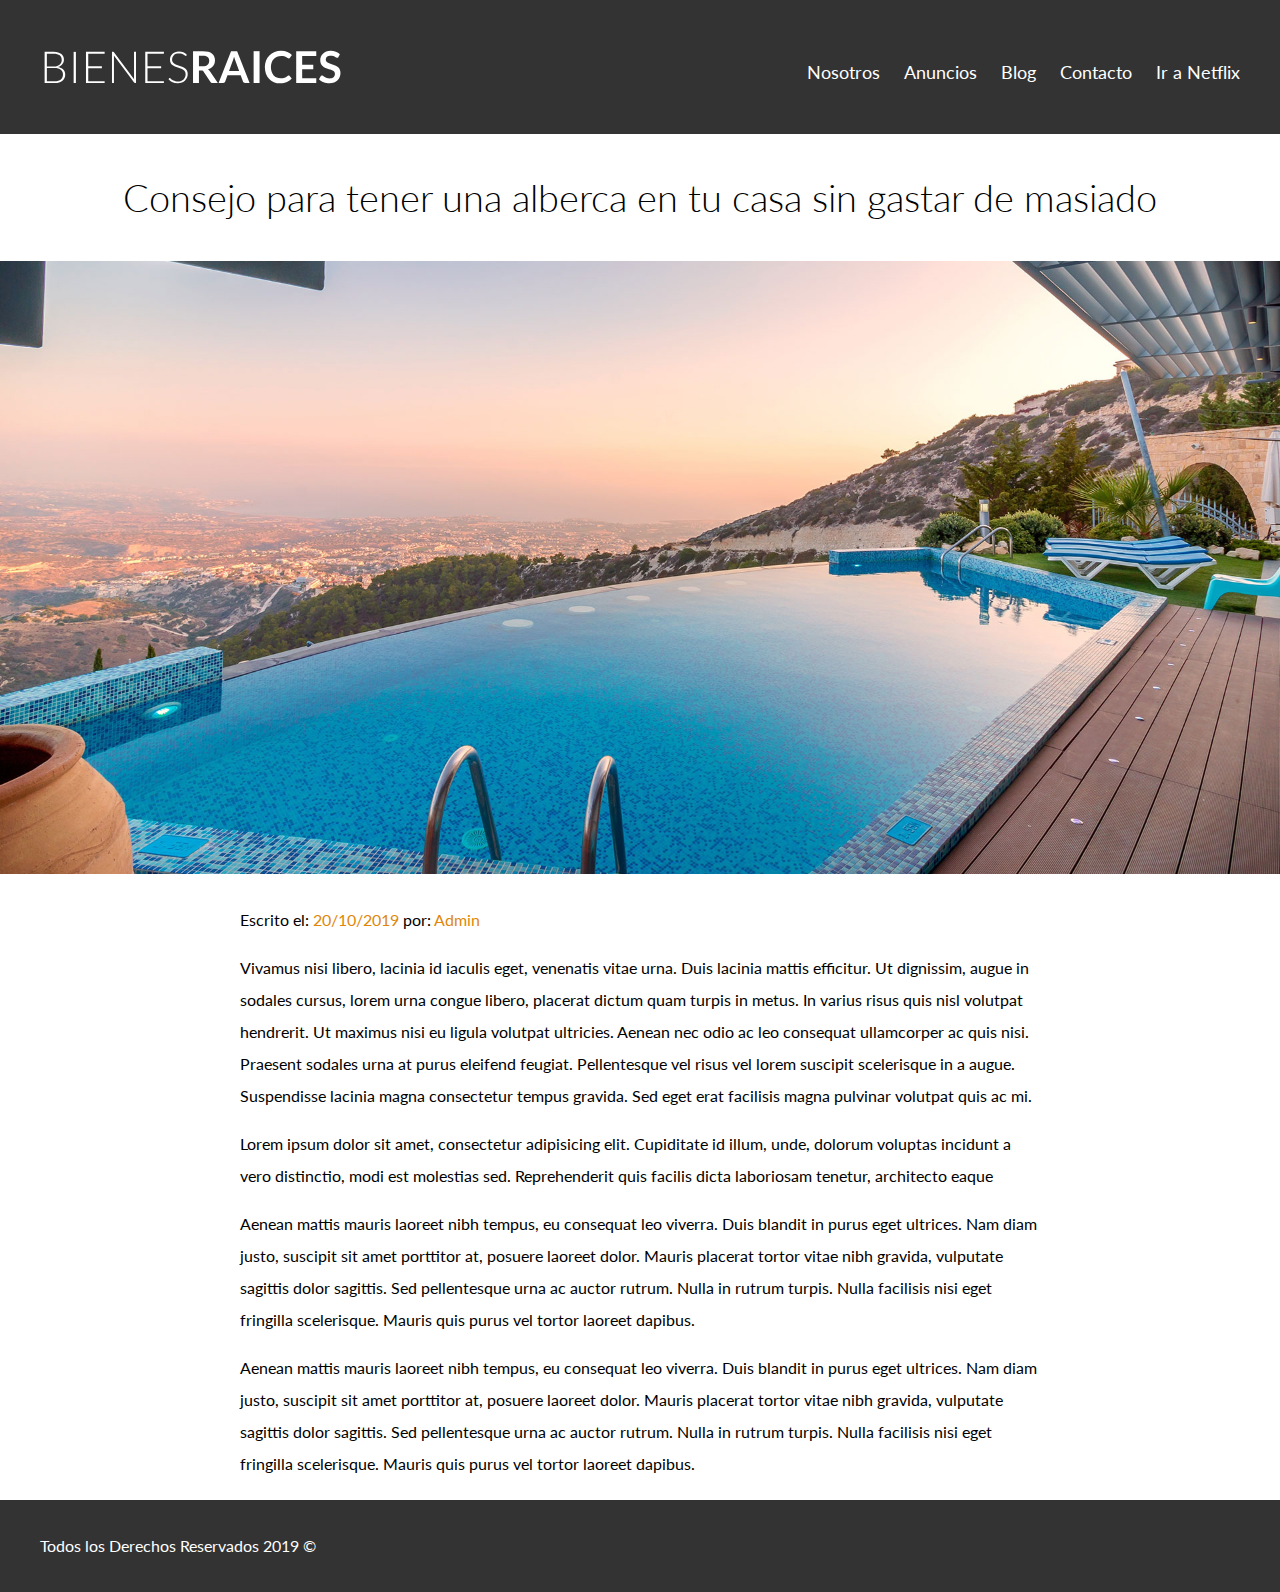
<file: entrada.html>
<!DOCTYPE html>
<html lang="en">
<head>
    <meta charset="UTF-8">
    <meta name="viewport" content="width=device-width, initial-scale=1.0">
    <meta http-equiv="X-UA-Compatible" content="ie=edge">
    <title>Bienes Raices</title>
    <link href="https://fonts.googleapis.com/css?family=Lato:300,400,700,900&display=swap" rel="stylesheet">
    <link rel="stylesheet" href="css/normalize.css">
    <link rel="stylesheet" href="css/style.css">

</head>
<body>
    <header class="site-header">
        <div class="contenedor contenido-header">
            <div class="barra">
                <a href="/">
                    <img src="img/logo.svg" alt="Logo tipo de Bienes Raices">
                </a>

                <nav class="navegacion">
                    <a href="nosotros.html">Nosotros</a>
                    <a href="anuncios.html">Anuncios</a>
                    <a href="blog.html">Blog</a>
                    <a href="contacto.html">Contacto</a>
                    <a target="_blank" href="http://netflix.com">Ir a Netflix</a>
                </nav>
            </div>
            
        </div> <!-- contendor-->
    </header>

<h1 class="fw-300 centrar-texto">Consejo para tener una alberca en tu casa sin gastar de masiado</h1>
<img src="img/destacada2.jpg" alt="Imagen Principal">

<main class="contenedor seccion contenido-centrado texto-entrada">
   
    <p>Escrito el: <span> 20/10/2019 </span> por: <span> Admin </span></p>

    <p>Vivamus nisi libero, lacinia id iaculis eget, venenatis vitae urna. Duis lacinia mattis efficitur. Ut dignissim, 
    augue in sodales cursus, lorem urna congue libero, placerat dictum quam turpis in metus. In varius risus quis nisl volutpat hendrerit. 
    Ut maximus nisi eu ligula volutpat ultricies. Aenean nec odio ac leo consequat ullamcorper ac quis nisi. 
    Praesent sodales urna at purus eleifend feugiat. Pellentesque vel risus vel lorem suscipit scelerisque in a augue. 
    Suspendisse lacinia magna consectetur tempus gravida. Sed eget erat facilisis magna pulvinar volutpat quis ac mi.</p>

    <p>Lorem ipsum dolor sit amet, consectetur adipisicing elit. Cupiditate id illum, unde, dolorum voluptas incidunt a vero distinctio, 
    modi est molestias sed. Reprehenderit quis facilis dicta laboriosam tenetur, architecto eaque</p>

    <p>Aenean mattis mauris laoreet nibh tempus, eu consequat leo viverra. Duis blandit in purus eget ultrices. 
    Nam diam justo, suscipit sit amet porttitor at, posuere laoreet dolor. Mauris placerat tortor vitae nibh gravida, 
    vulputate sagittis dolor sagittis. Sed pellentesque urna ac auctor rutrum. Nulla in rutrum turpis. 
    Nulla facilisis nisi eget fringilla scelerisque. Mauris quis purus vel tortor laoreet dapibus.</p>

    <p>Aenean mattis mauris laoreet nibh tempus, eu consequat leo viverra. Duis blandit in purus eget ultrices. 
    Nam diam justo, suscipit sit amet porttitor at, posuere laoreet dolor. Mauris placerat tortor vitae nibh gravida, 
    vulputate sagittis dolor sagittis. Sed pellentesque urna ac auctor rutrum. Nulla in rutrum turpis. 
    Nulla facilisis nisi eget fringilla scelerisque. Mauris quis purus vel tortor laoreet dapibus.</p>

</main>

<footer class="site-footer seccion">
     <div class="contenedor contenedor-footer">
        <nav class="navegacion">
            <a href="nosotros.html">Nosotros</a>
            <a href="anuncios.html">Anuncios</a>
            <a href="blog.html">Blog</a>
            <a href="contacto.html">Contacto</a>
        </nav>

        <p class="copyright">Todos los Derechos Reservados 2019 &copy; </p>
    </div>
</footer>

</body>
</html>
</file>
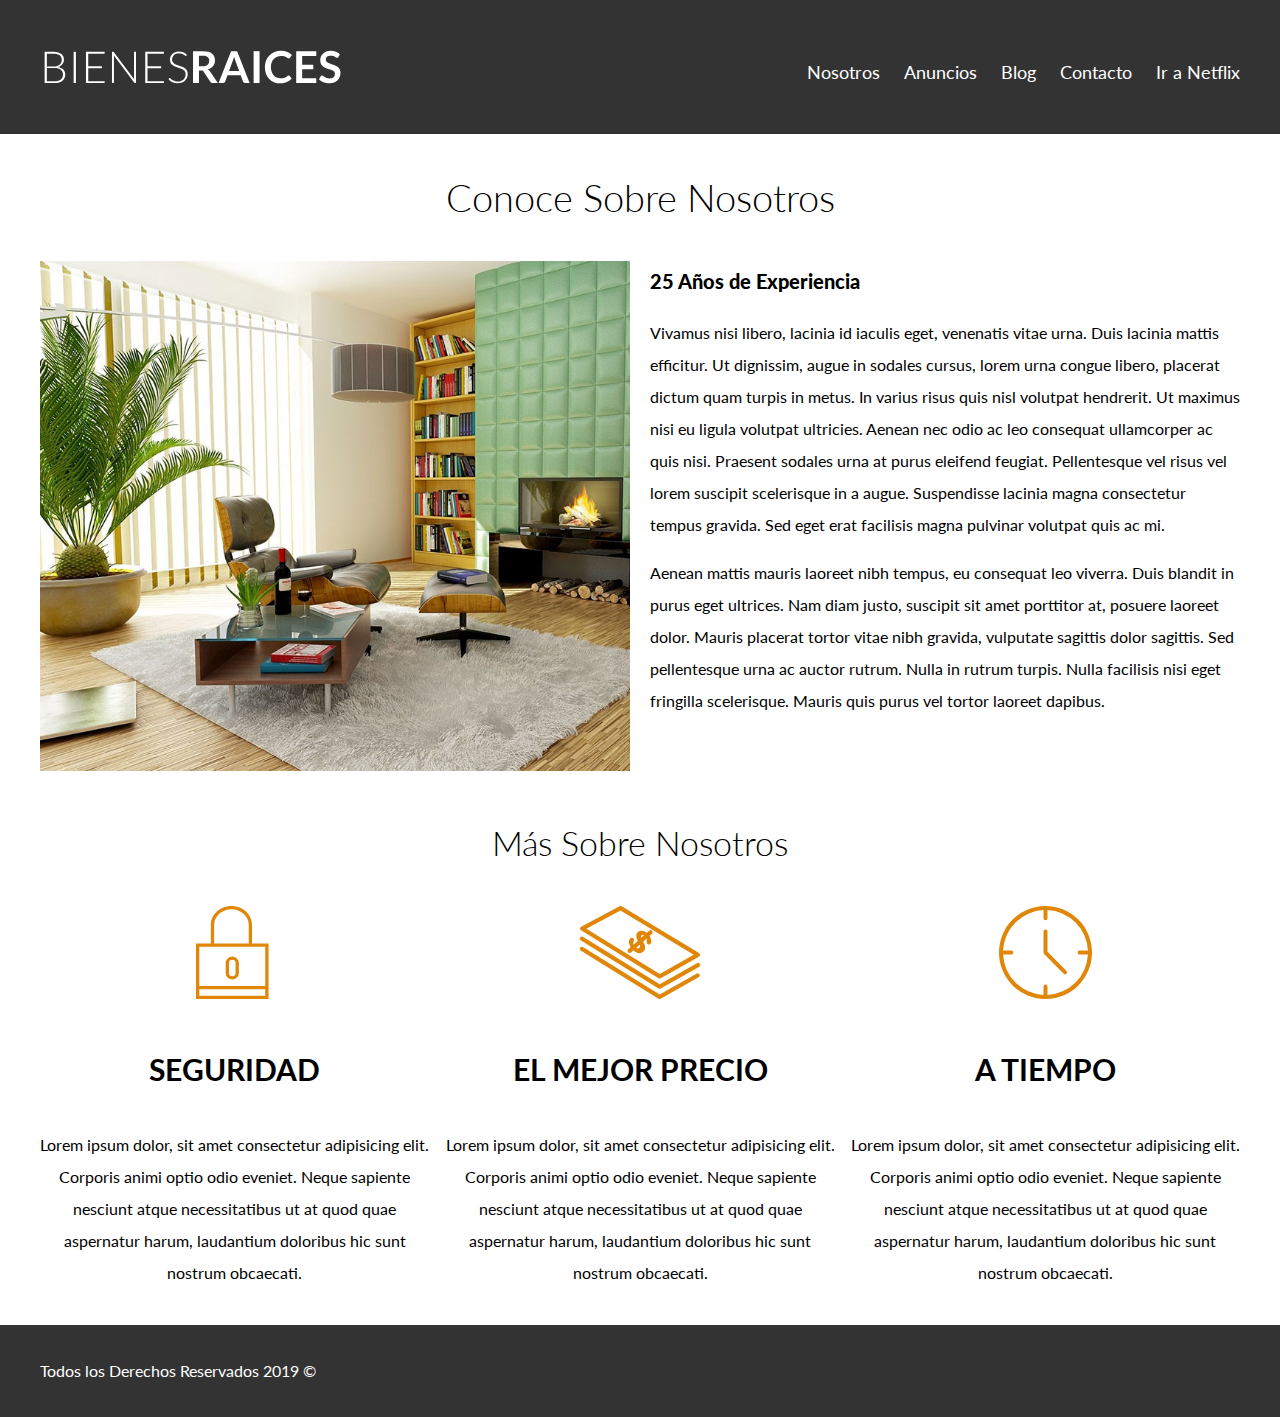
<file: nosotros.html>
<!DOCTYPE html>
<html lang="en">
<head>
    <meta charset="UTF-8">
    <meta name="viewport" content="width=device-width, initial-scale=1.0">
    <meta http-equiv="X-UA-Compatible" content="ie=edge">
    <title>Bienes Raices</title>
    <link href="https://fonts.googleapis.com/css?family=Lato:300,400,700,900&display=swap" rel="stylesheet">
    <link rel="stylesheet" href="css/normalize.css">
    <link rel="stylesheet" href="css/style.css">

</head>
<body>
    <header class="site-header">
        <div class="contenedor contenido-header">
            <div class="barra">
                <a href="/">
                    <img src="img/logo.svg" alt="Logo tipo de Bienes Raices">
                </a>

                <nav class="navegacion">
                    <a href="nosotros.html">Nosotros</a>
                    <a href="anuncios.html">Anuncios</a>
                    <a href="blog.html">Blog</a>
                    <a href="contacto.html">Contacto</a>
                    <a target="_blank" href="http://netflix.com">Ir a Netflix</a>
                </nav>
            </div>
            
        </div> <!-- contendor-->
    </header>

<main class="contenedor">
    <h1 class="fw-300 centrar-texto">Conoce Sobre Nosotros</h1>

    <div class="contenido-nosotros">
        <div class="imagen">
            <img src="img/nosotros.jpg" alt="Imagen Sobre Nosotros">
        </div>
        <div class="texto-nosotros">
            <blockquote>25 Años de Experiencia</blockquote>

           <p>Vivamus nisi libero, lacinia id iaculis eget, venenatis vitae urna. 
            Duis lacinia mattis efficitur. Ut dignissim, augue in sodales cursus, 
            lorem urna congue libero, placerat dictum quam turpis in metus. 
            In varius risus quis nisl volutpat hendrerit. Ut maximus nisi eu ligula volutpat ultricies. 
            Aenean nec odio ac leo consequat ullamcorper ac quis nisi. Praesent sodales urna at purus eleifend feugiat. 
            Pellentesque vel risus vel lorem suscipit scelerisque in a augue. Suspendisse lacinia magna consectetur tempus gravida. 
            Sed eget erat facilisis magna pulvinar volutpat quis ac mi.</p>

           <p>Aenean mattis mauris laoreet nibh tempus, eu consequat leo viverra. Duis blandit in purus eget ultrices. 
            Nam diam justo, suscipit sit amet porttitor at, posuere laoreet dolor. Mauris placerat tortor vitae nibh gravida, 
            vulputate sagittis dolor sagittis. Sed pellentesque urna ac auctor rutrum. 
            Nulla in rutrum turpis. Nulla facilisis nisi eget fringilla scelerisque. Mauris quis purus vel tortor laoreet dapibus.</p> 

        </div>
    </div>
</main>

<section class="contenedor seccion">
        <h2 class="fw-300 centrar-texto">Más Sobre Nosotros</h2>
        
        <div class="iconos-nosotros">
            <div class="icono">
                <img src="img/icono1.svg" alt="Icono Seguridad">
                <h3>Seguridad</h3>
                <p>Lorem ipsum dolor, sit amet consectetur adipisicing elit. Corporis animi optio odio eveniet. Neque sapiente nesciunt atque necessitatibus ut at quod quae aspernatur harum, laudantium doloribus hic sunt nostrum obcaecati.</p>
            </div>
            
            <div class="icono">
                <img src="img/icono2.svg" alt="Icono Precio">
                <h3 class="encabezado">El Mejor Precio</h3>
                <p>Lorem ipsum dolor, sit amet consectetur adipisicing elit. Corporis animi optio odio eveniet. Neque sapiente nesciunt atque necessitatibus ut at quod quae aspernatur harum, laudantium doloribus hic sunt nostrum obcaecati.</p>
            </div>
    
            <div class="icono">
                <img src="img/icono3.svg" alt="Icono a Tiempo">
                <h3>A Tiempo</h3>
                <p>Lorem ipsum dolor, sit amet consectetur adipisicing elit. Corporis animi optio odio eveniet. Neque sapiente nesciunt atque necessitatibus ut at quod quae aspernatur harum, laudantium doloribus hic sunt nostrum obcaecati.</p>
            </div>
        </div>
    </section>

<footer class="site-footer seccion">
     <div class="contenedor contenedor-footer">
        <nav class="navegacion">
            <a href="nosotros.html">Nosotros</a>
            <a href="anuncios.html">Anuncios</a>
            <a href="blog.html">Blog</a>
            <a href="contacto.html">Contacto</a>
        </nav>

        <p class="copyright">Todos los Derechos Reservados 2019 &copy; </p>
    </div>
</footer>

</body>
</html>
</file>
<file: css/style.css>
html{
    box-sizing: border-box;
    font-size: 62.5%; /* Reset para REMS -62.5% = 10px de 16px */
}
*, *::before, *:after{
    box-sizing: inherit;
}

body{
    font-family: 'Lato', sans-serif;
    font-size: 1.6rem;
    line-height: 2;
}

/** Globales **/
img {
    max-width: 100%;
}

.contenedor{
    width: 95%;
    max-width: 120rem; /** = 1200px; **/
    margin: 0 auto;
}

h1{
    font-size: 3.8rem;
    
}

h2{
    font-size: 3.4rem;
}

h3{
    font-size: 3rem;
}

h4{
    font-size: 2.6rem;
}


/** Utilidades **/
.seccion{
    margin-top: 2rem;
    margin-bottom: 2rem;
}

.fw-300{
    font-weight: 300;
}

.centrar-texto{
    text-align: center;
}

.d-block{
    display: block!important;
}

.contenido-centrado{
    max-width: 800px;
}

/** Botones **/
.boton {
    color: #ffffff;
    font-weight: 700;
    text-decoration: none;
    font-size: 1.8rem;
    padding: 1rem 3rem;
    margin-top: 3rem;
    display: inline-block;
    text-align: center;
    border: none;
    display: block;
    flex: 0 0 100%;
}
@media (min-width: 768px) {
    .boton{
        display: inline-block;
        flex: 0 0 auto;
    }
}
.boton:hover{
    cursor: pointer;
}

.boton-amarillo{
    background-color: #e08709;
    
}

.boton-verde{
    background-color: #71b100;
}

/* Header */
.site-header{
    background-color: #333333;
    padding: 1rem 0 3rem 0;
}

.site-header.inicio{
    background-image: url(../img/header.jpg);
    background-position: center center;
    background-size: cover;
    height: 100vh;
    min-height: 60rem;
}

.contenido-header{
    height: 100%;
    display: flex;
    flex-direction: column;
    justify-content: space-between;
    text-align: center;
}

@media (min-width: 768px) {
    .contenido-header{
        text-align: left;
    }
}

.contenido-header h1{
    color: #ffffff;
    padding-bottom: 2rem;
    max-width: 60rem;
    line-height: 2;
}

.barra{
    padding-top: 3rem;
}

@media (min-width: 768px) {
    .barra{
        display: flex;
        justify-content: space-between;
        align-items: center;
    }
}

/* Navegacion */
.navegacion a {
    color: #ffffff;
    text-decoration: none;
    font-size: 2.2rem;
    display: block;
    
}
@media (min-width: 768px) {
    .navegacion a{
        display: inline-block;
        font-size: 1.8rem;
        margin-right: 2rem;
    }
    .navegacion a:last-of-type{
        margin: 0;
    }
}

.navegacion a:hover{
    color:#71B100;
}

/** Mobile Menu **/


/** Iconos nosotros **/
@media (min-width: 768px) {
    
    .iconos-nosotros{
        display:flex;
        justify-content: space-between;
    }
    
}
.icono{
    text-align: center;
}
@media (min-width: 768px) {
    .icono{
        flex-basis: calc(33.3% - 1rem);
    }
}
.icono h3{
    text-transform: uppercase;
}

/** Anuncios **/
@media (min-width: 768px) {
    .contendor-anuncios{
        display: flex;
        justify-content: space-between;
        flex-wrap: wrap;
    }
}
.anuncio{
    border: 1px solid #b5b5b5;
    background-color: #f5f5f5;
    margin-bottom: 2rem;
}
@media (min-width: 768px) {
    .anuncio{
        flex: 0 0 calc(33.3% - 1rem);
    }
}
.contenido-anuncio{
    padding: 1.5rem;
}

.contenido-anuncio h3, .contenido-anuncio p{
    margin: 0;
}

.precio{
    color: #71b100;
    font-weight: 700;
}

.iconos_caracteristicas{
    list-style: none;
    padding: 0;
    display: flex;
    justify-content: space-evenly;
    flex: 1;
    max-width: 500px;
}

.iconos_caracteristicas li{
    /*flex: 1;*/
    display: flex;
}

.iconos_caracteristicas li img{
    margin-right: 2rem;
}

.ver-todas{
    display: flex;
    justify-content: flex-end;
}


/** Contacto Home **/
.imagen-contacto{
    background-image: url(../img/encuentra.jpg);
    background-position: center center;
    background-size: cover; 
    height: 40rem;
    display: flex;
    align-items: center;

}
.contenido-contacto{
    flex: 0 0 95%;
    color: #ffffff;
}

.contenido-contacto p{
    font-size: 1.8rem;
}

/** Seccion Inferior **/
@media (min-width: 768px) {
    .seccion-inferior{
        display: flex;
        justify-content: space-between;
    }
    
    .seccion-inferior .blog{
        flex-basis: 60%;
    }
    
    .seccion-inferior .testimoniales{
        flex-basis: calc(40% - 2rem);
    }
}
.entrada-blog{
    
    margin-bottom: 2rem;
}
@media (min-width: 768px) {
    .entrada-blog{
        display: flex;
        justify-content: space-between;
    }
}
.entrada-blog:last-of-type{
    margin-bottom: 0;
}
@media (min-width: 768px) {
    .entrada-blog .imagen{
        flex-basis: 40%;
    }
    
    .entrada-blog .texto-entrada{
        flex-basis: calc(60% - 3rem);
    }
}
.texto-entrada h4{
    margin: 0;
    line-height: 1.4;
}

.texto-entrada a{
    color: #000000;
    text-decoration: none;
}

.texto-entrada h4::after{
    content:'';
    display: block;
    width: 15rem;
    height: .5rem;
    background-color: #71B100;
    margin-top: 1rem;
}

.texto-entrada span{
    color: #e08709;
}


/** Testimoniales **/
.testimonial{
    background-color:#71B100;
    font-size: 2.4rem;
    padding: 2rem;
    color:#ffffff;
    border-radius: 2rem;
}

.testimonial p{
    text-align: right;
}

.testimonial blockquote::before{
    content:'';
    background-image: url(../img/comilla.svg);
    width: 4rem;
    height: 4rem;
    position: absolute;
    left: -2rem;

}

.testimonial blockquote{
    position: relative;
    padding-left: 5rem;
    font-weight: 300;
}

/** Footer **/

.site-footer{
    background-color: #333333;
    margin: 0;
}
.contenedor-footer{
    padding: 3rem 0;
    text-align: center;
}
@media (min-width: 768px) {
    .contenedor-footer{
        display: flex;
        justify-content: space-between;
    }
}
@media (min-width: 768px) {
    .site-footer nav{
        display: block;
    }
}
.site-footer nav{
    display: none;
}
.copyright{
    margin: 0;
    color: #ffffff;
}

/** INTERNAS **/
/** Nosotros**/
@media (min-width: 768px) {
    .contenido-nosotros {
        display: grid;
        grid-template-columns: repeat(2,1fr);
        grid-column-gap: 2rem;
    }
}
.texto-nosotros blockquote{
    font-weight: 900;
    font-size: 2rem;
    margin: 0;
    padding: 1 0 3rem 0;
}

/**Anuncio **/
.resumen-propiedad{
    display: flex;
    justify-content: space-between;
    align-items: center;
}

/** Contacto **/
.contacto p{
    font-size: 1.4rem;
    color: #4f4f4f;
    margin: 2rem 0 0 0;
}

legend{
    font-size: 2rem;
    color: #4f4f4f;
}

label{

    font-weight: 700;
    text-transform: uppercase;
    display: block;
}

input:not([type="submit"]),
textarea,
select{
    padding: 1rem;
    display: block;
    width: 100%;
    background-color: #e1e1e1;
    margin-bottom: 2rem;
    border: none;
    border-radius: 0.8rem;
}

input[type="radio"]{
    width: auto;
    margin: 0;
}

select{
    -webkit-appearance: none;
    appearance: none;
}

textarea{
    height: 20rem;
}

.forma-contacto{
    max-width: 30rem;
    display: flex;
    justify-content: space-between;
    align-items: center;
}
</file>
